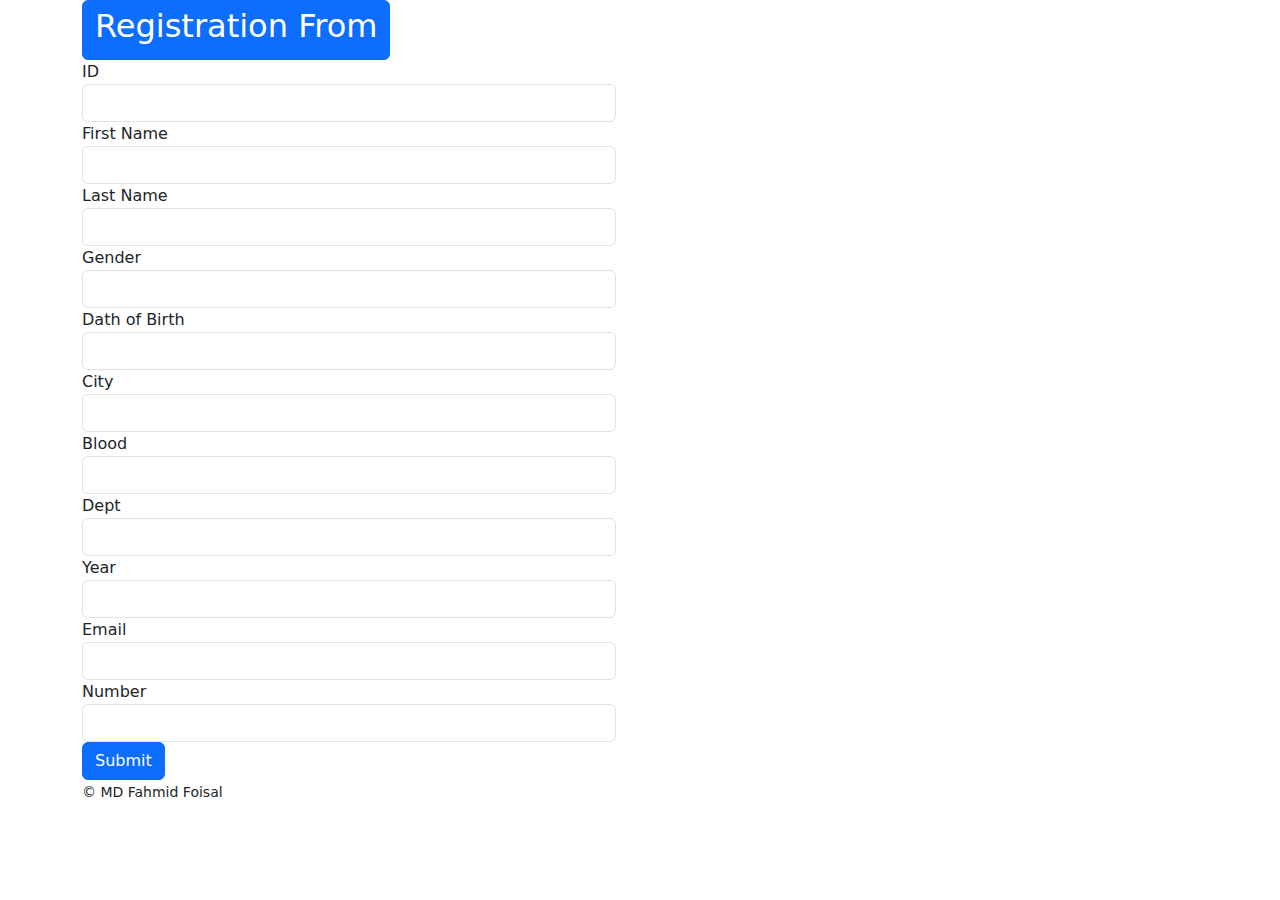
<file: ResultManagementSystem/index.html>
<!DOCTYPE html>
<html>
<head>
    <title>Registration Page</title>
    <link rel="stylesheet" type="text/css" href="css/bootstrap.css">

</head>
<body>
    <div class="container ">
        <div class="row col-md-6 col-md-offset-3">
            <div class="panel panel-primary">
                <div class="panel-heading text-center btn btn-primary">
                    <h2>Registration From</h2>

                </div>
                <div class="panel-body">
                    <form action="index.php" method="POST">
                        <div class="form-group">
                            <label for="id">ID</label>
                            <input type="text" class="form-control" id="id" name="id" />

                        </div>
                        <div class="form-group">
                            <label for="firstName">First Name</label>
                            <input type="text" class="form-control" id="firstName" name="firstName" />

                        </div>
                        <div class="form-group">
                            <label for="lastName">Last Name</label>
                            <input type="text" class="form-control" id="lastName" name="lastName" />

                        </div>
                        <div class="form-group">
                            <label for="gender">Gender</label>
                            <input type="text" class="form-control" id="gender" name="gender" />

                        </div>
                        
                        <div class="form-group">
                            <label for="date">Dath of Birth</label>
                            <input type="text" class="form-control" id="date" name="date" />

                        </div>
                        <div class="form-group">
                            <label for="city">City</label>
                            <input type="text" class="form-control" id="city" name="city" />

                        </div>
                        <div class="form-group">
                            <label for="blood">Blood</label>
                            <input type="text" class="form-control" id="blood" name="blood" />

                        </div>
                        
                        <div class="form-group">
                            <label for="dept">Dept</label>
                            <input type="text" class="form-control" id="dept" name="dept" />

                        </div>
                        <div class="form-group">
                            <label for="year">Year</label>
                            <input type="text" class="form-control" id="year" name="year" />

                        </div>
                        <div class="form-group">
                            <label for="email">Email</label>
                            <input type="text" class="form-control" id="email" name="email" />

                        </div>
                        <div class="form-group">
                            <label for="number">Number</label>
                            <input type="text" class="form-control" id="number" name="number" />

                        </div>
                        <input type="submit" class="btn btn-primary" />
                    </form>
                    

                </div>
                <div class="panel-footer text-right">
                    <small>&copy; MD Fahmid Foisal</small>

                </div>

            </div>
        </div>
    </div>
    
</body>
</html>
</file>
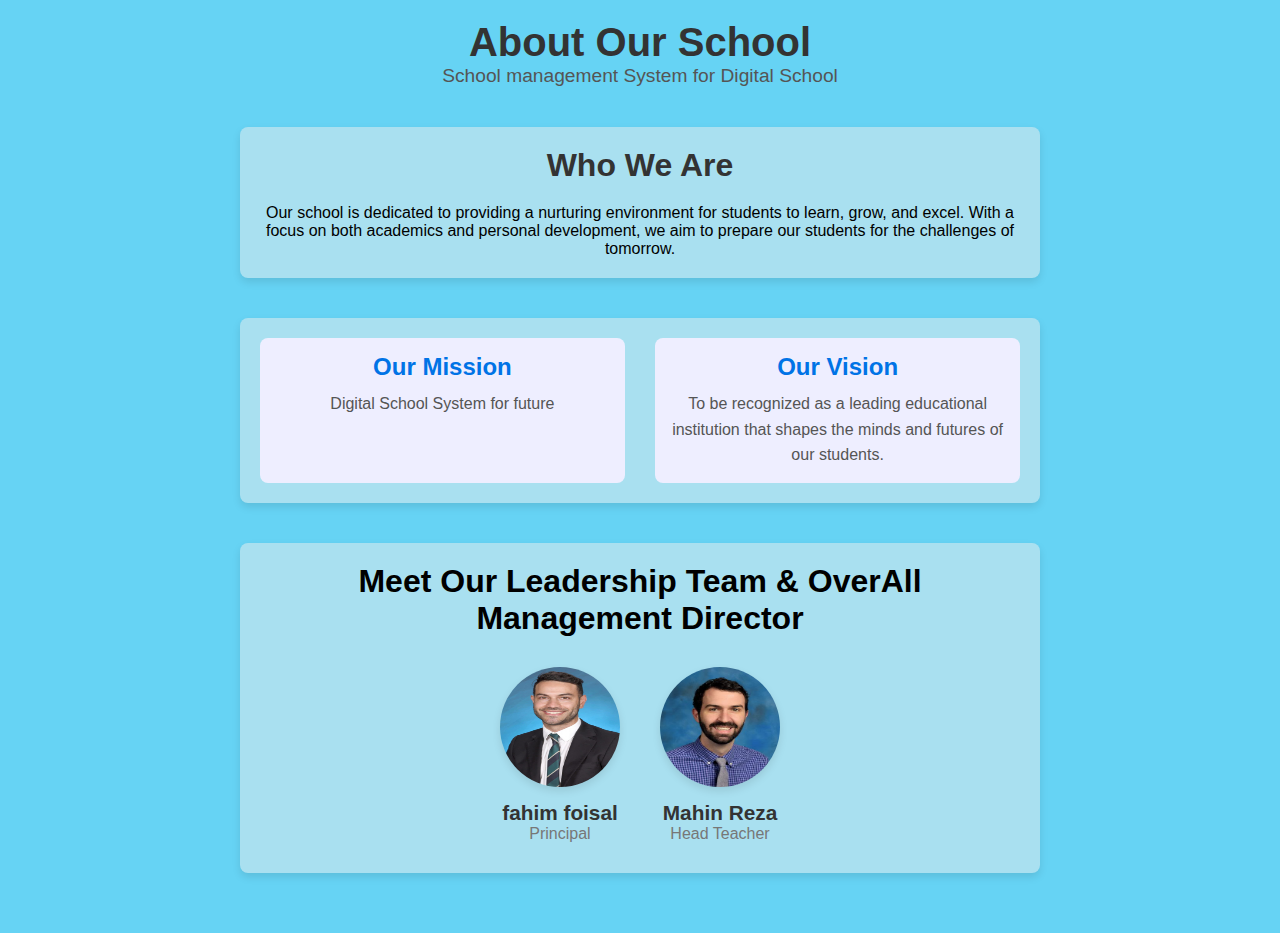
<file: ResultManagementSystem/aboutus.html>
<!DOCTYPE html>
<html lang="en">
<head>
  <meta charset="UTF-8">
  <meta name="viewport" content="width=device-width, initial-scale=1.0">
  <title>About Us - School Management System</title>
  <link rel="stylesheet" href="styles.css">
</head>
<body>
  <header>
    <h1>About Our School</h1>
    <p>School management System for Digital School</p>
  </header>

  <section class="about-section">
    <h2>Who We Are</h2>
    <p>Our school is dedicated to providing a nurturing environment for students to learn, grow, and excel. With a focus on both academics and personal development, we aim to prepare our students for the challenges of tomorrow.</p>
  </section>

  <section class="mission-vision">
    <div class="mission">
      <h2>Our Mission</h2>
      <p>Digital School System for future</p>
    </div>
    <div class="vision">
      <h2>Our Vision</h2>
      <p>To be recognized as a leading educational institution that shapes the minds and futures of our students.</p>
    </div>
  </section>

  <section class="team">
    <h1>Meet Our Leadership Team & OverAll Management Director</h1>
    <div class="team-member">
      <img src="Teacher1.jpg" alt="Principal">
      <h3>fahim foisal</h3>
      <p>Principal</p>
    </div>
    <div class="team-member">
      <img src="Teacher2.jpeg" alt="Head Teacher">
      <h3>Mahin Reza</h3>
      <p>Head Teacher</p>
    </div>
  </section>
</body>
</html>
</file>
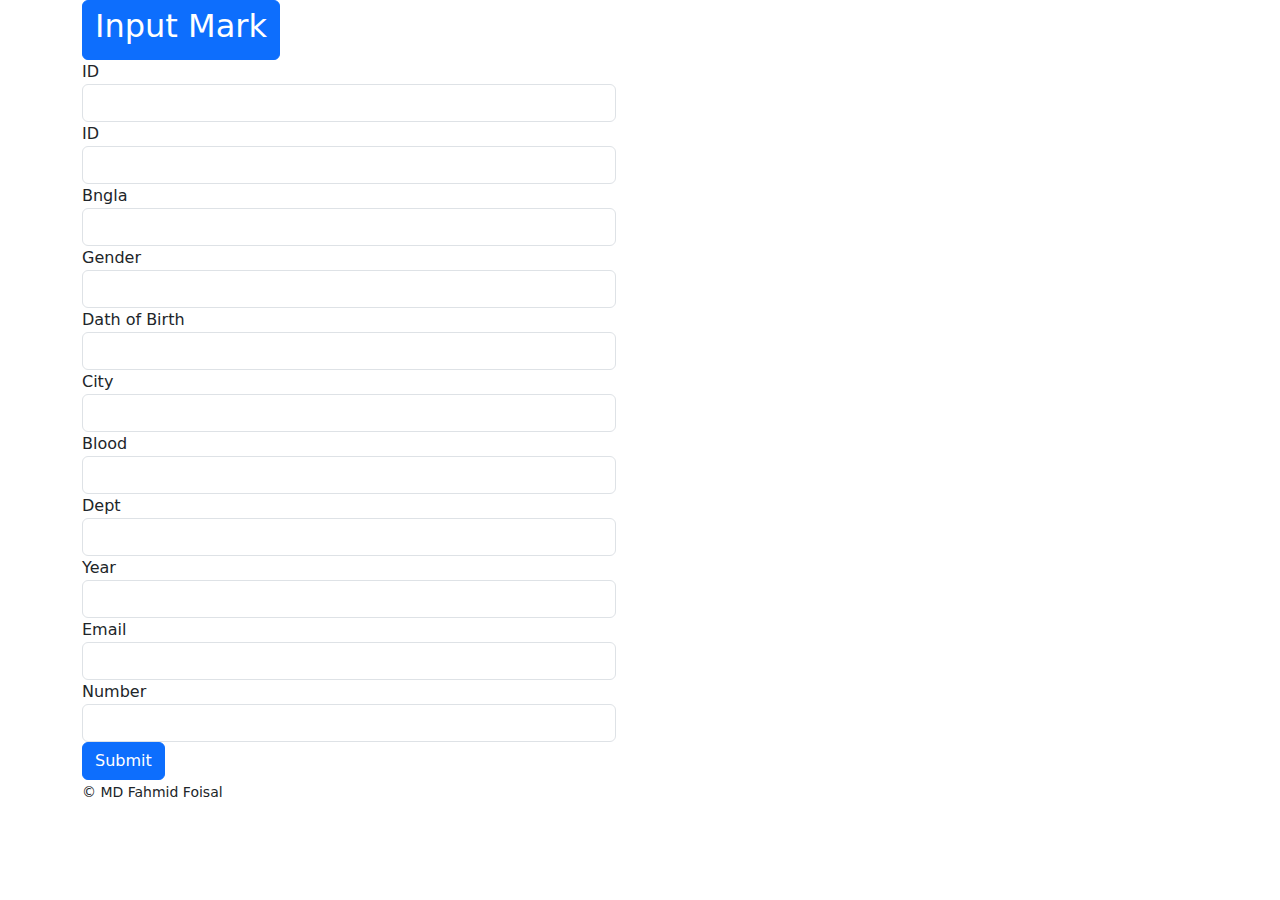
<file: ResultManagementSystem/InputMark.html>
<!DOCTYPE html>
<html>
<head>
    <title>Input Mark</title>
    <link rel="stylesheet" type="text/css" href="css/bootstrap.css">

</head>
<body>
    <div class="container ">
        <div class="row col-md-6 col-md-offset-3">
            <div class="panel panel-primary">
                <div class="panel-heading text-center btn btn-primary">
                    <h2>Input Mark</h2>

                </div>
                <div class="panel-body">
                    <form action="index.php" method="POST">
                        <div class="form-group">
                            <label for="id">ID</label>
                            <input type="text" class="form-control" id="id" name="id" />

                        </div>
                        <div class="form-group">
                            <label for="id">ID</label>
                            <input type="text" class="form-control" id="id" name="id" />

                        </div>
                        <div class="form-group">
                            <label for="lastName">Bngla</label>
                            <input type="text" class="form-control" id="lastName" name="lastName" />

                        </div>
                        <div class="form-group">
                            <label for="gender">Gender</label>
                            <input type="text" class="form-control" id="gender" name="gender" />

                        </div>
                        
                        <div class="form-group">
                            <label for="date">Dath of Birth</label>
                            <input type="text" class="form-control" id="date" name="date" />

                        </div>
                        <div class="form-group">
                            <label for="city">City</label>
                            <input type="text" class="form-control" id="city" name="city" />

                        </div>
                        <div class="form-group">
                            <label for="blood">Blood</label>
                            <input type="text" class="form-control" id="blood" name="blood" />

                        </div>
                        
                        <div class="form-group">
                            <label for="dept">Dept</label>
                            <input type="text" class="form-control" id="dept" name="dept" />

                        </div>
                        <div class="form-group">
                            <label for="year">Year</label>
                            <input type="text" class="form-control" id="year" name="year" />

                        </div>
                        <div class="form-group">
                            <label for="email">Email</label>
                            <input type="text" class="form-control" id="email" name="email" />

                        </div>
                        <div class="form-group">
                            <label for="number">Number</label>
                            <input type="text" class="form-control" id="number" name="number" />

                        </div>
                        <input type="submit" class="btn btn-primary" />
                    </form>
                    

                </div>
                <div class="panel-footer text-right">
                    <small>&copy; MD Fahmid Foisal</small>

                </div>

            </div>
        </div>
    </div>
    
</body>
</html>
</file>
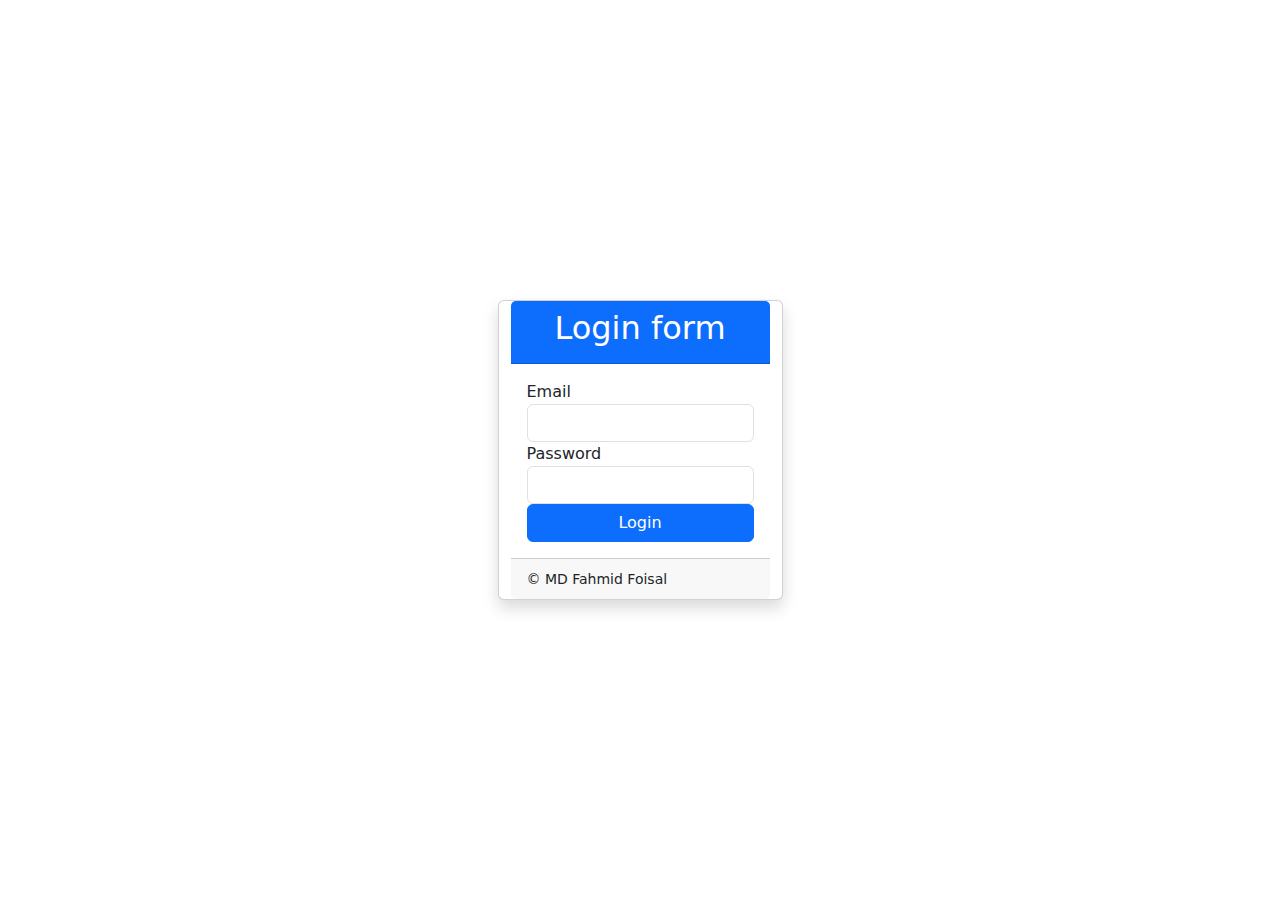
<file: ResultManagementSystem/login.html>
<!DOCTYPE html>
<html>
    <head>
        <title>Login Page</title>
        <link rel="stylesheet" type="text/css" href="css/bootstrap.css">
    </head>
    <body>
        <div class="container vh-100">
            <div class="row justify-content-center h-100">
                <div class="card w-25 shadow my-auto" >
                    <div class="card-header text-center bg-primary text-white" >
                        <h2>Login form</h2>
                    </div>
                    <div class="card-body">
                        <form action="login.php" method="post">
                            <div class="form-group">
                                <label for="email">Email</label>
                                <input type="email" id="email" class="form-control" name="email"/>
                            </div>

                            <div class="form-group">
                                <label for="Password">Password</label>
                                <input type="password" id="password" class="form-control" name="password" />
                            </div>
                                <input type="submit" class="btn btn-primary w-100" value="Login" name="">
                        </from>
                    </div>
                
                    <div class="card-footer text-right">
                    <small>&copy; MD Fahmid Foisal </small>
                </div>
                </div>
            </div>
        </div>
    </body>
</html>
</file>
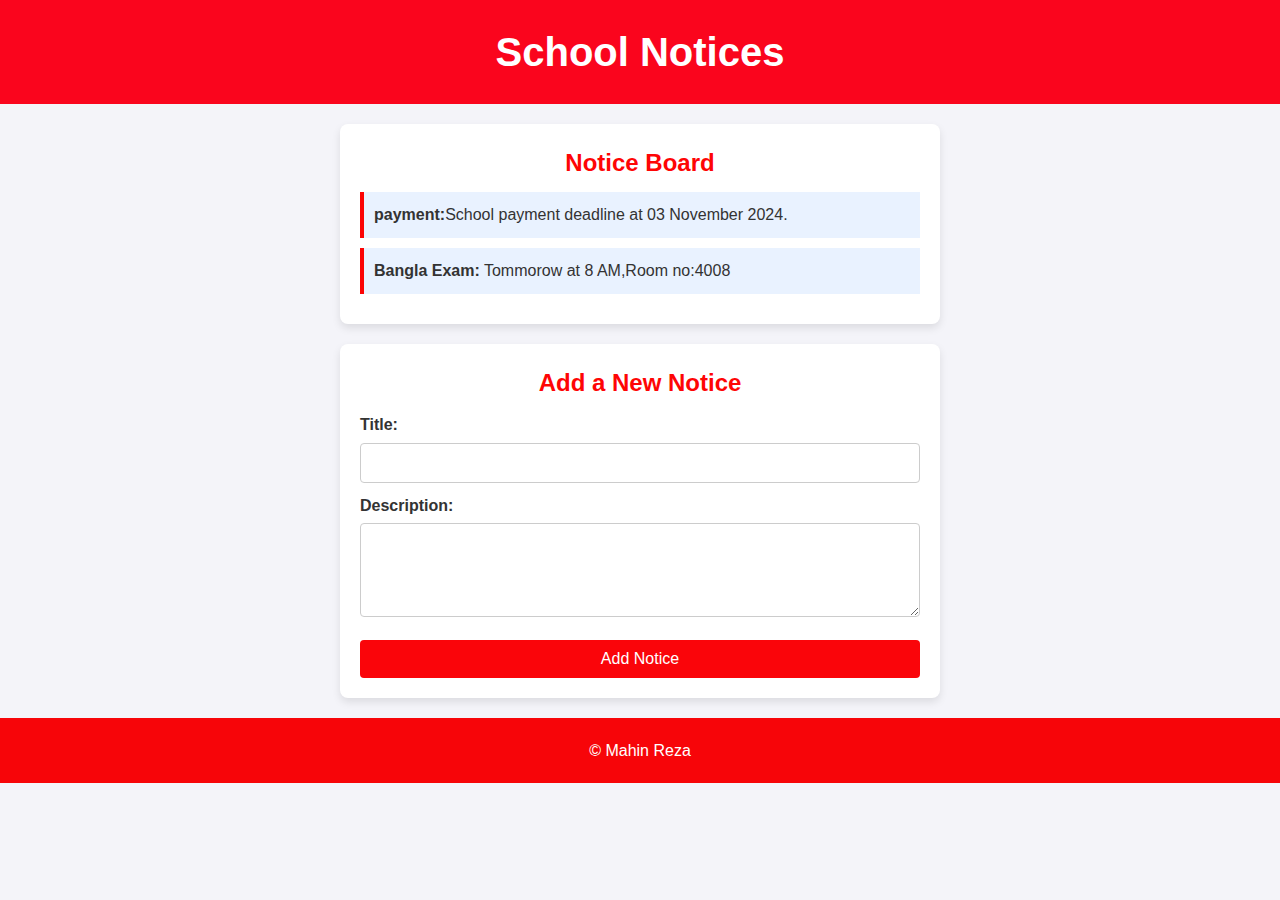
<file: ResultManagementSystem/notice.html>
<!DOCTYPE html>
<html lang="en">
<head>
    <meta charset="UTF-8">
    <meta name="viewport" content="width=device-width, initial-scale=1.0">
    <title>Notices | School Management System</title>
    <link rel="stylesheet" href="styless.css">
</head>
<body>
    <header>
        <h1>School Notices</h1>
    </header>

    <section class="notice-board">
        <h2>Notice Board</h2>
        <ul id="noticeList">
            <!-- Existing notices will go here -->
            <li><strong>payment:</strong>School payment deadline at 03 November 2024.</li>
            <li><strong>Bangla Exam:</strong> Tommorow at 8 AM,Room no:4008</li>
        </ul>
    </section>

    <section class="add-notice">
        <h2>Add a New Notice</h2>
        <form id="noticeForm">
            <label for="noticeTitle">Title:</label>
            <input type="text" id="noticeTitle" required>
            
            <label for="noticeDescription">Description:</label>
            <textarea id="noticeDescription" rows="4" required></textarea>
            
            <button type="submit">Add Notice</button>
        </form>
    </section>

    <footer>
        <p>&copy; Mahin Reza </p>
    </footer>

    <script src="script2.js"></script>
</body>
</html>
</file>
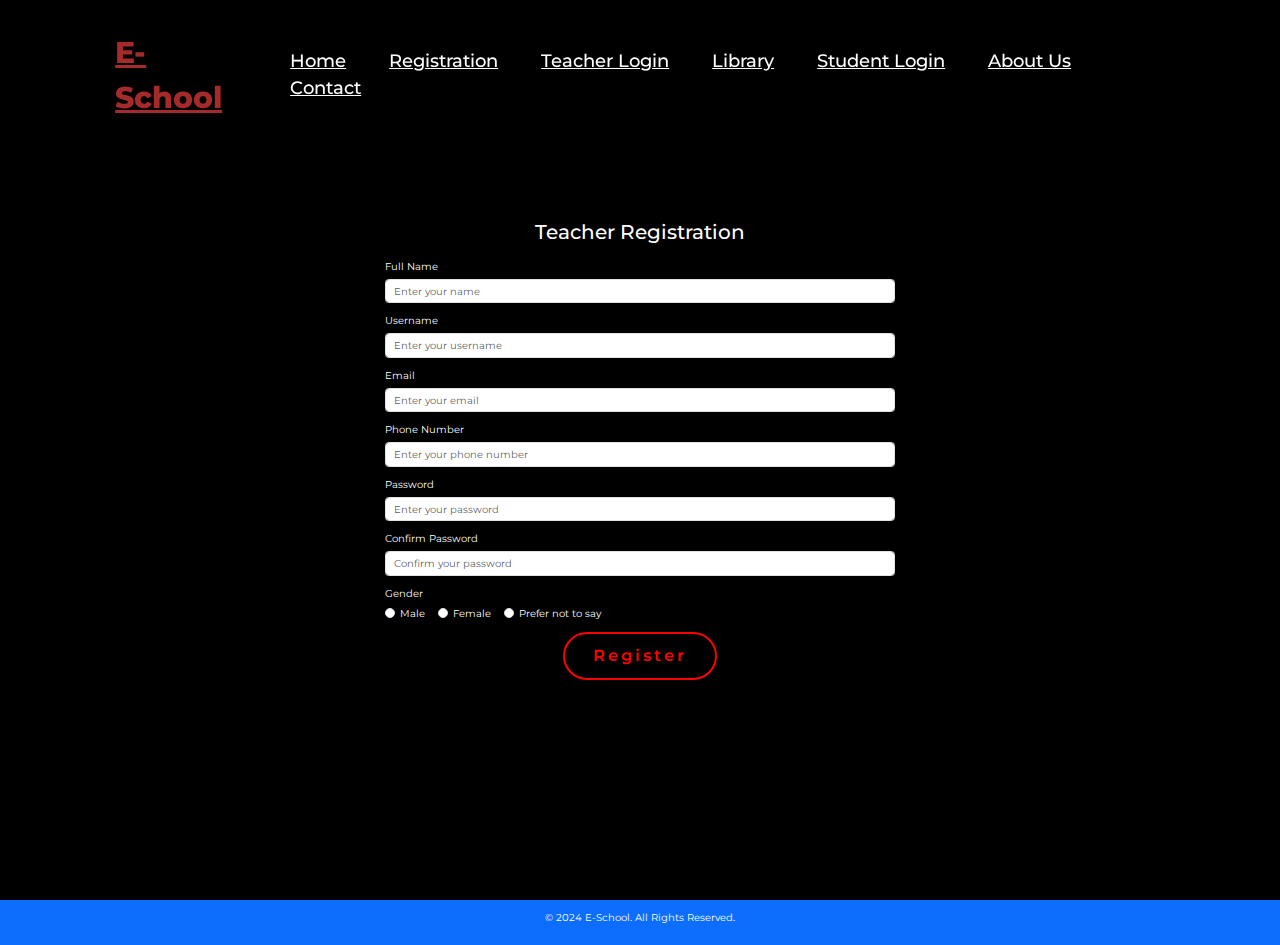
<file: ResultManagementSystem/reg_teach.html>
<!DOCTYPE html>
<html lang="en">

<head>
    <meta charset="UTF-8">
    <meta name="viewport" content="width=device-width, initial-scale=1.0">
    <link rel="stylesheet" href="https://cdnjs.cloudflare.com/ajax/libs/font-awesome/6.5.2/css/all.min.css">
    <link href="https://cdn.jsdelivr.net/npm/bootstrap@5.3.0-alpha3/dist/css/bootstrap.min.css" rel="stylesheet">
    <link rel="stylesheet" href="style.css"> <!-- Custom CSS -->
    <title>School Management System - Registration</title>
</head>

<body>
    <!-- Header Section -->
    <header>
      <a href="#" class="logo">E-School</a>

      <nav>
          <a href="#"> Home</a>
          <a href="reg_teach.html" >Registration</a>
          <a href="#" >Teacher Login</a>
          <a href="#" >Library</a>
          <a href="#" >Student Login</a>
          <a href="#" >About Us</a>
          <a href="#" >Contact</a>
      </nav>
  </header>

    <!-- Registration Form Section -->
    <section class="home">
        <div class="container">
            <div class="row justify-content-center">
                <div class="col-md-6">
                    <h2 class="text-center mb-4">Teacher Registration</h2>
                    <form action="teach_connect.php" method="POST">
                        <div class="mb-3">
                            <label for="fullName" class="form-label">Full Name</label>
                            <input type="text" class="form-control" id="fullName" name="full_name" placeholder="Enter your name" required>
                        </div>
                        <div class="mb-3">
                            <label for="username" class="form-label">Username</label>
                            <input type="text" class="form-control" id="username" name="username" placeholder="Enter your username" required>
                        </div>
                        <div class="mb-3">
                            <label for="email" class="form-label">Email</label>
                            <input type="email" class="form-control" id="email" name="email" placeholder="Enter your email" required>
                        </div>
                        <div class="mb-3">
                            <label for="phoneNumber" class="form-label">Phone Number</label>
                            <input type="text" class="form-control" id="phoneNumber" name="phone_number" placeholder="Enter your phone number" required>
                        </div>
                        <div class="mb-3">
                            <label for="password" class="form-label">Password</label>
                            <input type="password" class="form-control" id="password" name="password" placeholder="Enter your password" required>
                        </div>
                        <div class="mb-3">
                            <label for="confirmPassword" class="form-label">Confirm Password</label>
                            <input type="password" class="form-control" id="confirmPassword" name="confirm_password" placeholder="Confirm your password" required>
                        </div>
                        <div class="mb-3">
                            <label class="form-label">Gender</label><br>
                            <div class="form-check form-check-inline">
                                <input class="form-check-input" type="radio" name="gender" id="male" value="Male" required>
                                <label class="form-check-label" for="male">Male</label>
                            </div>
                            <div class="form-check form-check-inline">
                                <input class="form-check-input" type="radio" name="gender" id="female" value="Female" required>
                                <label class="form-check-label" for="female">Female</label>
                            </div>
                            <div class="form-check form-check-inline">
                                <input class="form-check-input" type="radio" name="gender" id="preferNotToSay" value="Prefer not to say" required>
                                <label class="form-check-label" for="preferNotToSay">Prefer not to say</label>
                            </div>
                        </div>
                        <div class="text-center">
                            <button type="submit" class="btn btn-primary">Register</button>
                        </div>
                    </form>
                </div>
            </div>
        </div>
    </section>

    <footer class="text-center py-3 bg-primary text-white">
        <p>&copy; 2024 E-School. All Rights Reserved.</p>
    </footer>

    <!-- Bootstrap JS -->
    <script src="https://cdn.jsdelivr.net/npm/bootstrap@5.3.0-alpha3/dist/js/bootstrap.bundle.min.js"></script>
    <script src="script.js"></script>
</body>

</html>
</file>
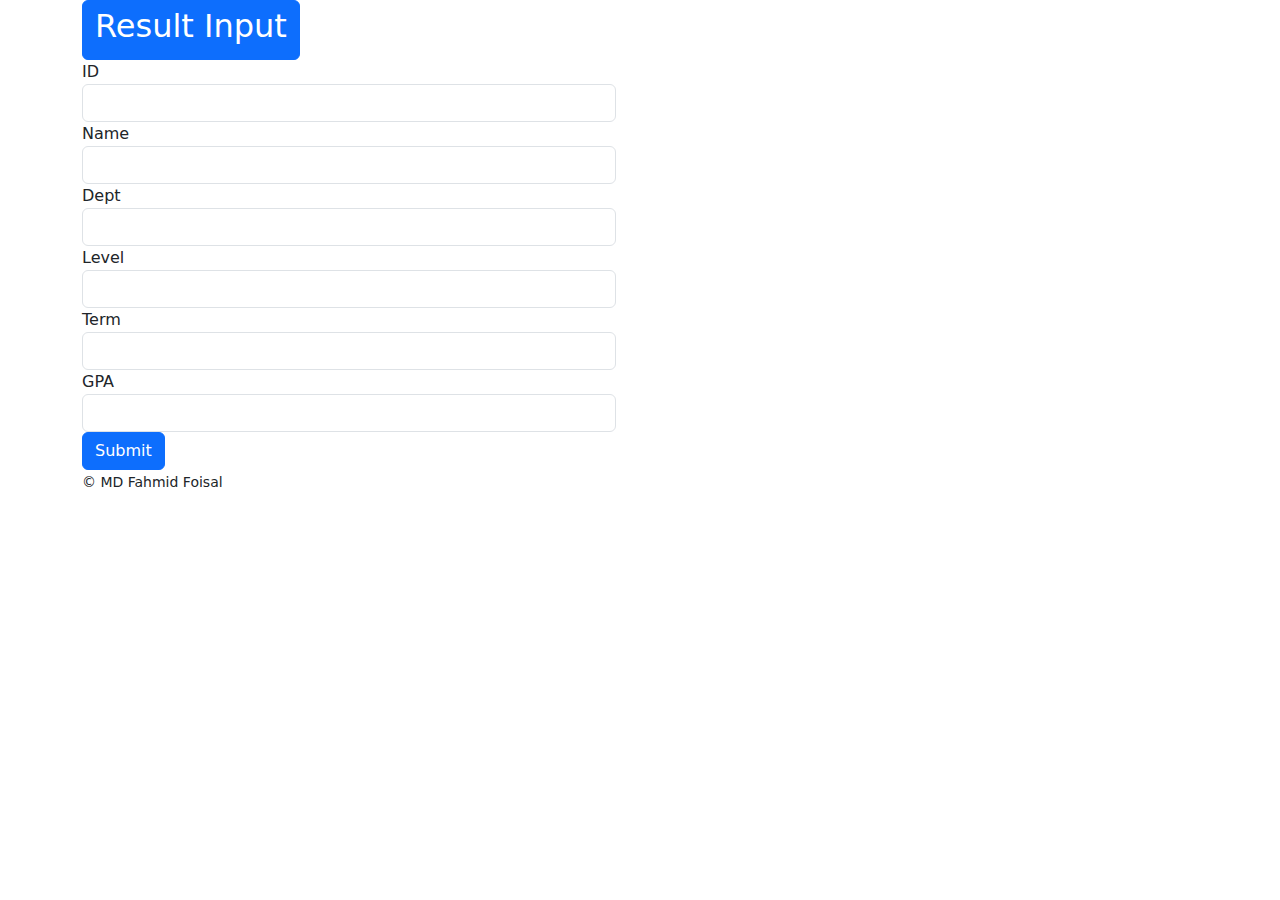
<file: ResultManagementSystem/result.html>
<!DOCTYPE html>
<html>
<head>
    <title>Registration Page</title>
    <link rel="stylesheet" type="text/css" href="css/bootstrap.css">

</head>
<body>
    <div class="container ">
        <div class="row col-md-6 col-md-offset-3">
            <div class="panel panel-primary">
                <div class="panel-heading text-center btn btn-primary">
                    <h2>Result Input</h2>

                </div>
                <div class="panel-body">
                    <form action="result.php" method="POST">
                        <div class="form-group">
                            <label for="id">ID</label>
                            <input type="text" class="form-control" id="id" name="id" />

                        </div>
                        <div class="form-group">
                            <label for="name">Name</label>
                            <input type="text" class="form-control" id="name" name="name" />

                        </div>
                        
                        <div class="form-group">
                            <label for="dept">Dept</label>
                            <input type="text" class="form-control" id="dept" name="dept" />

                        </div>
                        <div class="form-group">
                            <label for="level">Level</label>
                            <input type="text" class="form-control" id="level" name="level" />

                        </div>
                        <div class="form-group">
                            <label for="term">Term</label>
                            <input type="text" class="form-control" id="term" name="term" />

                        </div>
                        <div class="form-group">
                            <label for="gpa">GPA</label>
                            <input type="text" class="form-control" id="gpa" name="gpa" />

                        </div>
                        <input type="submit" class="btn btn-primary" />
                    </form>
                    

                </div>
                <div class="panel-footer text-right">
                    <small>&copy; MD Fahmid Foisal</small>

                </div>

            </div>
        </div>
    </div>
    
</body>
</html>
</file>
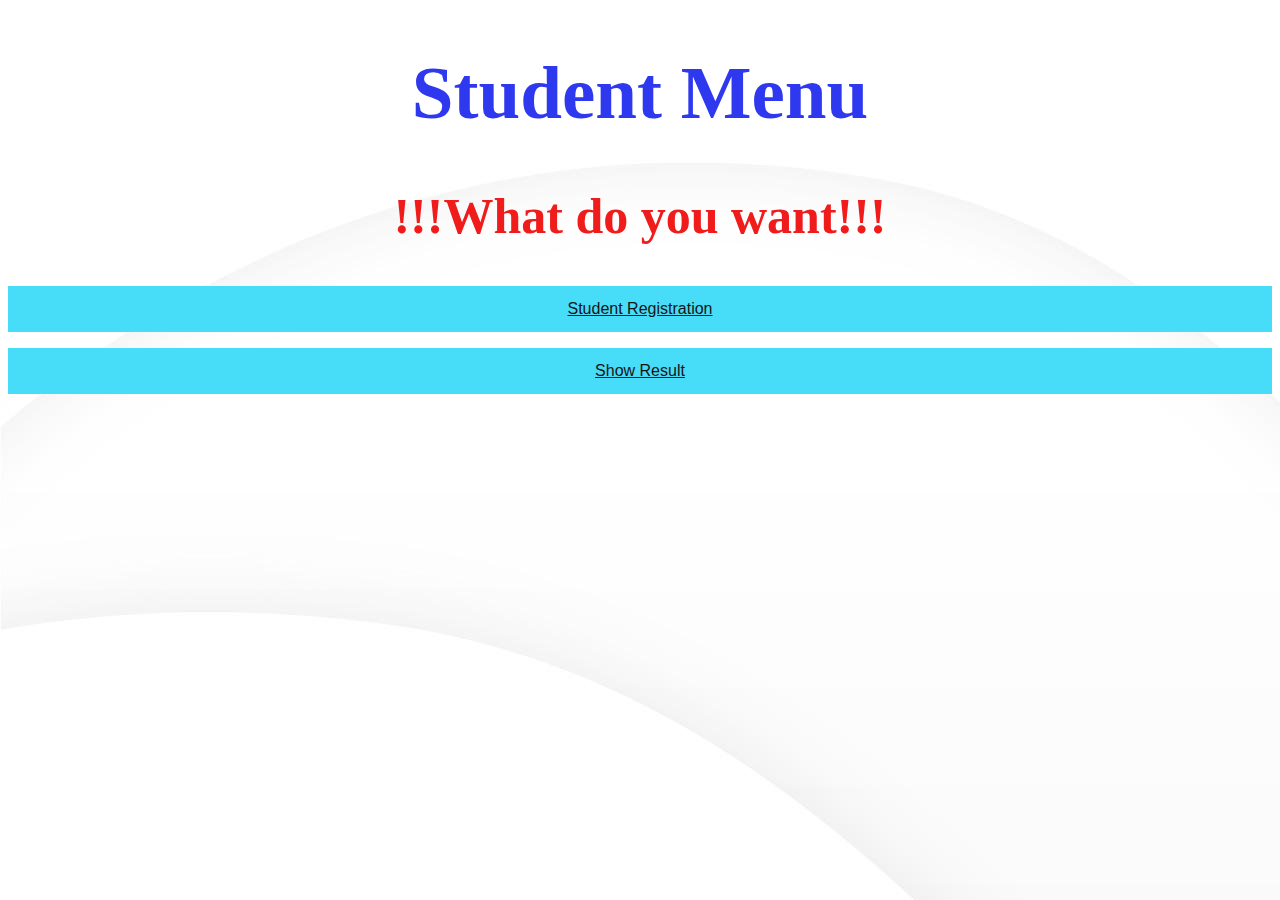
<file: ResultManagementSystem/type.html>
<!DOCTYPE html>
<html lang="en">
    <title>Front Page 01</title>
    <link rel="stylesheet" href="type.css">
    
<head>
   
    <meta charset="UTF-8">
    <meta http-equiv="X-UA-Compatible" content="IE=edge">
    <meta name="viewport" content="width=device-width, initial-scale=1.0">
    <title>Document</title>
</head>
<body>
    <h1>Student Menu</h1>
    
    <h2>!!!What do you want!!!</h2>
    

   

  <p>
    <a href="index.html">
        <button class="block" >
            Student Registration
            </button>
    </a>
   
</p>

    <a href="displayResult.php">
        <button class="block">Show Result</button>     

    </a>

    
</body>
</html>
</file>
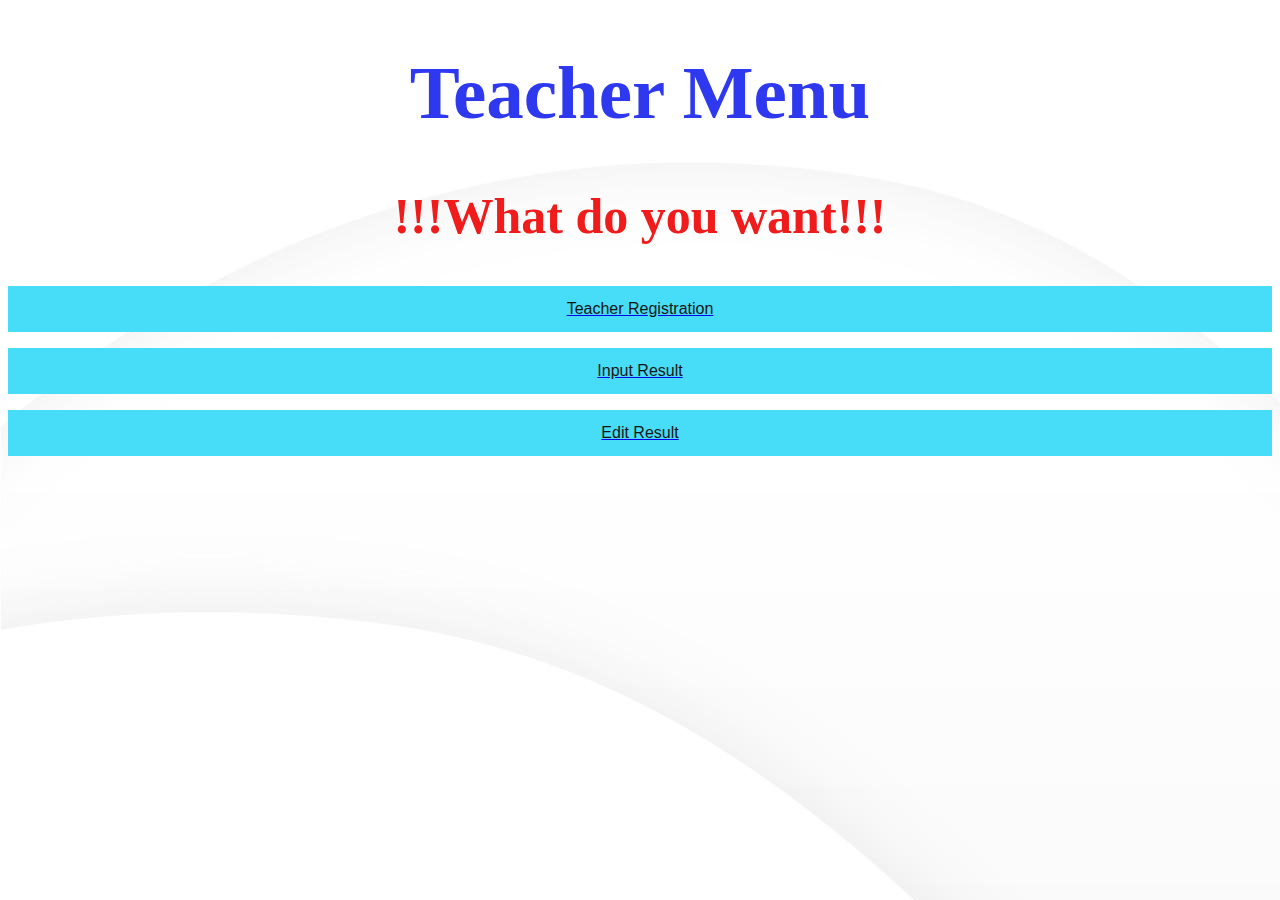
<file: ResultManagementSystem/typeTeacher.html>
<!DOCTYPE html>
<html lang="en">
    <title>Front Page 01</title>
    <link rel="stylesheet" href="typeTeacher.css">
    
<head>
   
    <meta charset="UTF-8">
    <meta http-equiv="X-UA-Compatible" content="IE=edge">
    <meta name="viewport" content="width=device-width, initial-scale=1.0">
    <title>Document</title>
</head>
<body>
    <h1>Teacher Menu</h1>
    
    <h2>!!!What do you want!!!</h2>
    

   

  <p>
    <a href="reg_teach.html">
        <button class="block" >
            Teacher Registration
            </button>
    </a>
   
</p>

    <a href="result.html">
        <button class="block">Input Result</button>     

    </a>
    <p>
        <a href="display.php">
            <button class="block" >
                Edit Result
                </button>
        </a>
       
    </p>

    
</body>
</html>
</file>
<file: ResultManagementSystem/styles.css>
* {
    box-sizing: border-box;
    margin: 0;
    padding: 0;
    font-family: Arial, sans-serif;
  }
  
  body {
    padding: 20px;
    display: flex;
    flex-direction: column;
    align-items: center;
    background-color: #66d3f4;
  }
  
  header {
    text-align: center;
    margin-bottom: 40px;
  }
  
  header h1 {
    font-size: 2.5em;
    color: #333;
  }
  
  header p {
    font-size: 1.2em;
    color: #555;
  }
  
  .about-section, .mission-vision, .team {
    width: 100%;
    max-width: 800px;
    margin-bottom: 40px;
    text-align: center;
    padding: 20px;
    background-color: #a9e0f0;
    border-radius: 8px;
    box-shadow: 0 4px 8px rgba(0, 0, 0, 0.1);
  }
  
  .about-section h2, .mission-vision h2, .team h2 {
    font-size: 2em;
    margin-bottom: 20px;
    color: #333;
  }
  
  .mission-vision {
    display: flex;
    justify-content: space-between;
    gap: 20px;
    flex-wrap: wrap;
  }
  
  .mission, .vision {
    width: 48%;
    background-color: #eef;
    padding: 15px;
    border-radius: 8px;
  }
  
  .mission h2, .vision h2 {
    font-size: 1.5em;
    margin-bottom: 10px;
    color: #0073e6;
  }
  
  .mission p, .vision p {
    color: #555;
    line-height: 1.6;
  }
  
  .team {
    display: flex;
    justify-content: center;
    gap: 20px;
    flex-wrap: wrap;
  }
  
  .team-member {
    text-align: center;
    margin: 10px;
  }
  
  .team-member img {
    width: 120px;
    height: 120px;
    border-radius: 50%;
    margin-bottom: 10px;
    box-shadow: 0 4px 8px rgba(0, 0, 0, 0.1);
  }
  
  .team-member h3 {
    font-size: 1.3em;
    color: #333;
  }
  
  .team-member p {
    color: #777;
    font-size: 1em;
  }
</file>
<file: ResultManagementSystem/styless.css>
* {
    margin: 0;
    padding: 0;
    box-sizing: border-box;
    font-family: Arial, sans-serif;
}

body {
    background-color: #f4f4f9;
    color: #333;
    line-height: 1.6;
}

header {
    text-align: center;
    padding: 20px;
    background-color: #fa051d;
    color: white;
}

header h1 {
    font-size: 2.5em;
}

.notice-board, .add-notice {
    max-width: 600px;
    margin: 20px auto;
    padding: 20px;
    background: white;
    border-radius: 8px;
    box-shadow: 0 4px 8px rgba(0, 0, 0, 0.1);
}

.notice-board h2, .add-notice h2 {
    text-align: center;
    color: #fe0505;
}

#noticeList {
    list-style-type: none;
    padding: 0;
}

#noticeList li {
    background-color: #e9f2ff;
    padding: 10px;
    margin: 10px 0;
    border-left: 4px solid #fc0404;
}

form label {
    font-weight: bold;
    display: block;
    margin-top: 10px;
}

form input, form textarea, form button {
    width: 100%;
    padding: 10px;
    margin-top: 5px;
    border-radius: 4px;
    border: 1px solid #ccc;
    font-size: 1em;
}

form button {
    background-color: #fa050a;
    color: white;
    border: none;
    cursor: pointer;
    margin-top: 15px;
}

form button:hover {
    background-color: #fd0303;
}

footer {
    text-align: center;
    padding: 20px;
    background-color: #f70509;
    color: white;
}
</file>
<file: ResultManagementSystem/style.css>
@import url('https://fonts.googleapis.com/css2?family=Montserrat:ital,wght@0,100..900;1,100..900&display=swap');

*{

    margin: 0;
    padding: 0;
    box-sizing: border-box;
    text-decoration: none;
    border: none;
    outline: none;
    font-family: "Montserrat", sans-serif;
}

html{
    font-size: 62.5%;
}

body{
    width: 100%;
    height: 100vh;
    overflow-x: hidden;
    background-color: #111;
    color: #fff;
}

header{
    margin-top: 20px;
    position: fixed;
    top: 0;
    left: 0;
    width: 100%;
    padding: 1rem 9%;
    background-color: transparent ;
    filter: drop-shadow(10px);
    display: flex;
    justify-content: space-between;
    align-items: center;
    z-index: 100;
}

.logo{
    font-size: 3rem;
    color: brown ;
    font-weight: 800;
    cursor: pointer;
    transition: 0.5s ease;
}

.logo:hover{
    transform: scale(1.1);
    color: red;
}

nav a{
    font-size: 1.8rem;
    color: #fff;
    margin-left: 4rem;
    font-weight: 500;
    transition: 0.3s ease;
    border-bottom: 3px solid transparent;
}

nav a:hover,
nav a.active{
    color: red;
    border-bottom: 3px solid red;
}



@media (max-width: 995px) {
    nav{
        position: absolute;
        display: none;
        top: 0;
        right: 0;
        width: 40%;
        border-left: 3px solid red ;
        border-bottom: 3px solid red;
        border-bottom-left-radius: 2rem;
        padding: 1rem ;
        background-color: #1b1b1b;
        border-top: 0.1rem solid rgba(0,0,0,0.1);
    }

    nav.active{
        display: block;
    }

    nav a{
        display: block;
        font-size: 2rem;
        margin: 3rem 0;
    }

    nav a:hover,
    nav a.active{
        padding: 1rem;
        border-radius: 0.5rem;
        border-bottom: 0.5rem solid red;
    }
    
}

section{
    min-height: 100vh;
    padding: 5rem 9% 5rem;

}



.home{
    display: flex;
    justify-content: center ;
    align-items: center;
    gap: 8rem;
    background-color: black;
}

.home .home-content h1,h3{
    font-size: 5rem;
    font-weight: 700;
    color: #fff;
    text-shadow: 2px 2px 5px rgba(0,0,0,0.5);
}

span{
    color: red;
}

.home-content p{
    font-size: 1.6rem;
}



.home-img{
    border-radius: 50%;
}

.home-img img{
    
    width: 28vw;
    border-radius: 50%;
    box-shadow: 0 0 25px red;
    cursor: pointer;
    transition: 0.4s ease-in-out;
}

.home-img img:hover{

    transform: scale(1.1);
    font-size: 1.8rem;
    font-weight: 500;
    box-shadow:  0 0 25px red,
    0 0 50px red,
    0 0 75px red,
    0 0 100px red
    ;
       
}

.social-icons a{
    display: inline-flex;
    justify-content: center;
    align-items: center;
    width: 4rem;
    height: 4rem;
    background: transparent ;
    border: 0.2rem solid red;
    font-size: 2rem;
    border-radius: 50%;
    margin: 3rem 1.5rem 3rem 0;
    transition: 0.3s ease;
    color: red;
}

.social-icons a:hover{
    color: black;
    background-color: red;
    transform: scale(1.3) translateY(-5px);
    box-shadow: 0 0 25px red;
    
}

.btn{
    display: inline-block;
    padding: 1rem 2.8rem;
    background-color: black;
    border-radius: 4rem;
    font-size: 1.6rem;
    color:red;
    letter-spacing: 0.3rem;
    font-weight: 600;
    border: 2px solid red;
    transition: 0.3s ease;
    cursor: pointer;
}

.btn:hover{
    transform: scale(1.03);
    background-color: red;
    color: #111;
    box-shadow: 0 0 25px red;
}



/* Responsive */


@media (max-width: 1000px) {
    .home{
        gap: 4rem;
    }
}

@media (max-width:995px){
    .home{
        flex-direction: column;
    }
    .home-content{
        font-size: 5rem;
    }

    .home-img img{
        width: 40vh;
        margin-top: 4rem;
    }


}
</file>
<file: ResultManagementSystem/type.css>
body {
    background-image: url("4865410.jpg");
    background-color: #cccccc;
   }

h1{
  font-size: 75px;
color: rgba(32, 43, 237, 0.937);
text-align: center;
}

h2{
  font-size: 50px;
    color: #ef0a0aed;
    text-align: center;
}
h3{
  font-size: 30px;
  color: #1771ee;
  text-align: center;
}

.block {
  
    display: block;
    width: 100%;
    border: none;
    background-color: #36d9f6ea;
    color: rgb(22, 21, 21);
    padding: 14px 28px;
    font-size: 16px;
    cursor: pointer;
    text-align: center;
  }
  
  .block:hover {
    background-color: #ddd;
    color: black;
  }
</file>
<file: ResultManagementSystem/typeTeacher.css>
body {
    background-image: url("4865410.jpg");
    background-color: #cccccc;
   }

h1{
  font-size: 75px;
color: rgba(32, 43, 237, 0.937);
text-align: center;
}

h2{
  font-size: 50px;
    color: #ef0a0aed;
    text-align: center;
}
h3{
  font-size: 30px;
  color: #1771ee;
  text-align: center;
}

.block {
  
    display: block;
    width: 100%;
    border: none;
    background-color: #36d9f6ea;
    color: rgb(22, 21, 21);
    padding: 14px 28px;
    font-size: 16px;
    cursor: pointer;
    text-align: center;
  }
  
  .block:hover {
    background-color: #ddd;
    color: black;
  }
</file>
